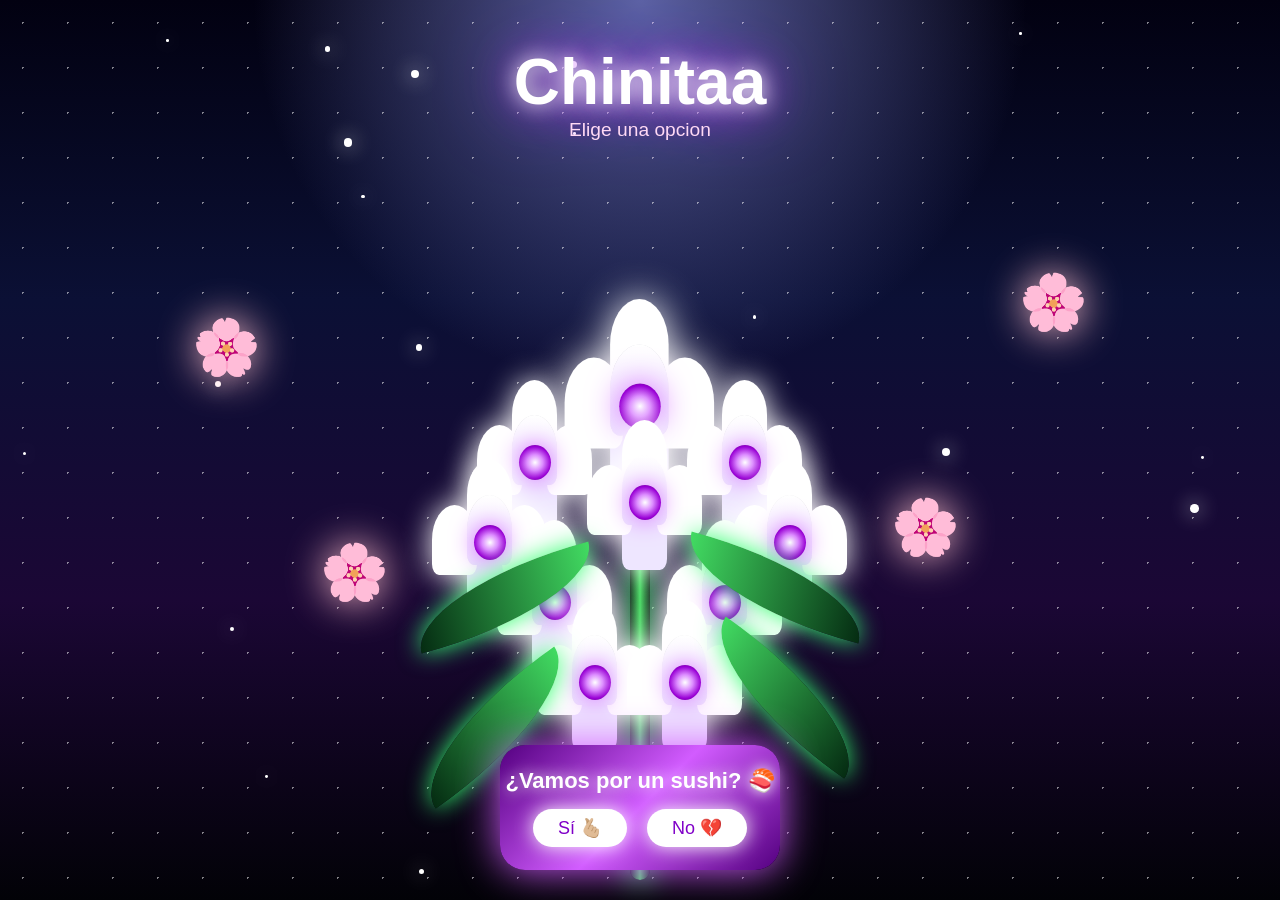
<file: index.html>
<!DOCTYPE html>
<html lang="es">

<head>

<meta charset="UTF-8">

<meta name="viewport" content="width=device-width, initial-scale=1.0">

<title>Mirizz 💐</title>

<link rel="stylesheet" href="style.css">

</head>


<body>


<div id="background"></div>

<div id="stars"></div>



<!-- FLORES DE FONDO -->

<div class="floatingFlowers">

<div class="smallFlower f1">🌸</div>

<div class="smallFlower f2">🌸</div>

<div class="smallFlower f3">🌸</div>

<div class="smallFlower f4">🌸</div>

</div>




<!-- EFECTOS -->

<div id="particles"></div>

<div id="hearts"></div>





<!-- RAMO -->

<div class="bouquet">


<div class="stems"></div>



<div class="orchid o1"></div>

<div class="orchid o2"></div>

<div class="orchid o3"></div>

<div class="orchid o4"></div>

<div class="orchid o5"></div>

<div class="orchid o6"></div>

<div class="orchid o7"></div>

<div class="orchid o8"></div>

<div class="orchid o9"></div>

<div class="orchid o10"></div>




<div class="leaf l1"></div>

<div class="leaf l2"></div>

<div class="leaf l3"></div>

<div class="leaf l4"></div>




<!-- PREGUNTA -->


<div class="invite">


<div class="ribbon">


<h2>
¿Vamos por un sushi? 🍣
</h2>



<div class="buttons">


<button onclick="irSushi()">

Sí 🫰🏼

</button>



<button onclick="irNo()">

No 💔

</button>



</div>


</div>


</div>



</div>







<div class="message">


<h1>
Chinitaa
</h1>


<p>
Elige una opcion 
</p>


</div>






<script src="script.js"></script>


</body>

</html>
</file>
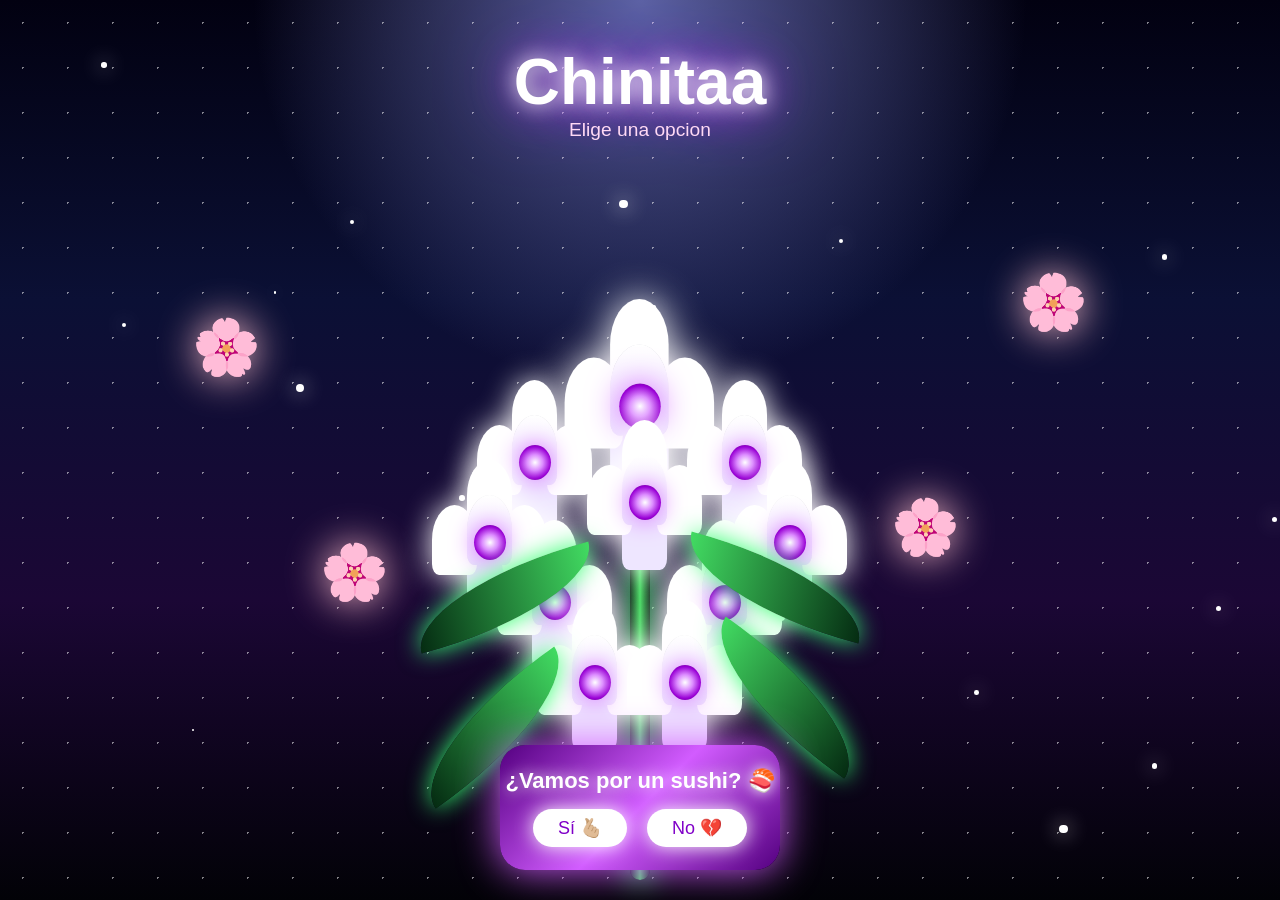
<file: chinita/index.html>
<!DOCTYPE html>
<html lang="es">

<head>

<meta charset="UTF-8">

<meta name="viewport" content="width=device-width, initial-scale=1.0">

<title>Mirizz 💐</title>

<link rel="stylesheet" href="style.css">

</head>


<body>


<div id="background"></div>

<div id="stars"></div>



<!-- FLORES DE FONDO -->

<div class="floatingFlowers">

<div class="smallFlower f1">🌸</div>

<div class="smallFlower f2">🌸</div>

<div class="smallFlower f3">🌸</div>

<div class="smallFlower f4">🌸</div>

</div>




<!-- EFECTOS -->

<div id="particles"></div>

<div id="hearts"></div>





<!-- RAMO -->

<div class="bouquet">


<div class="stems"></div>



<div class="orchid o1"></div>

<div class="orchid o2"></div>

<div class="orchid o3"></div>

<div class="orchid o4"></div>

<div class="orchid o5"></div>

<div class="orchid o6"></div>

<div class="orchid o7"></div>

<div class="orchid o8"></div>

<div class="orchid o9"></div>

<div class="orchid o10"></div>




<div class="leaf l1"></div>

<div class="leaf l2"></div>

<div class="leaf l3"></div>

<div class="leaf l4"></div>




<!-- PREGUNTA -->


<div class="invite">


<div class="ribbon">


<h2>
¿Vamos por un sushi? 🍣
</h2>



<div class="buttons">


<button onclick="irSushi()">

Sí 🫰🏼

</button>



<button onclick="irNo()">

No 💔

</button>



</div>


</div>


</div>



</div>







<div class="message">


<h1>
Chinitaa
</h1>


<p>
Elige una opcion 
</p>


</div>






<script src="script.js"></script>


</body>

</html>
</file>
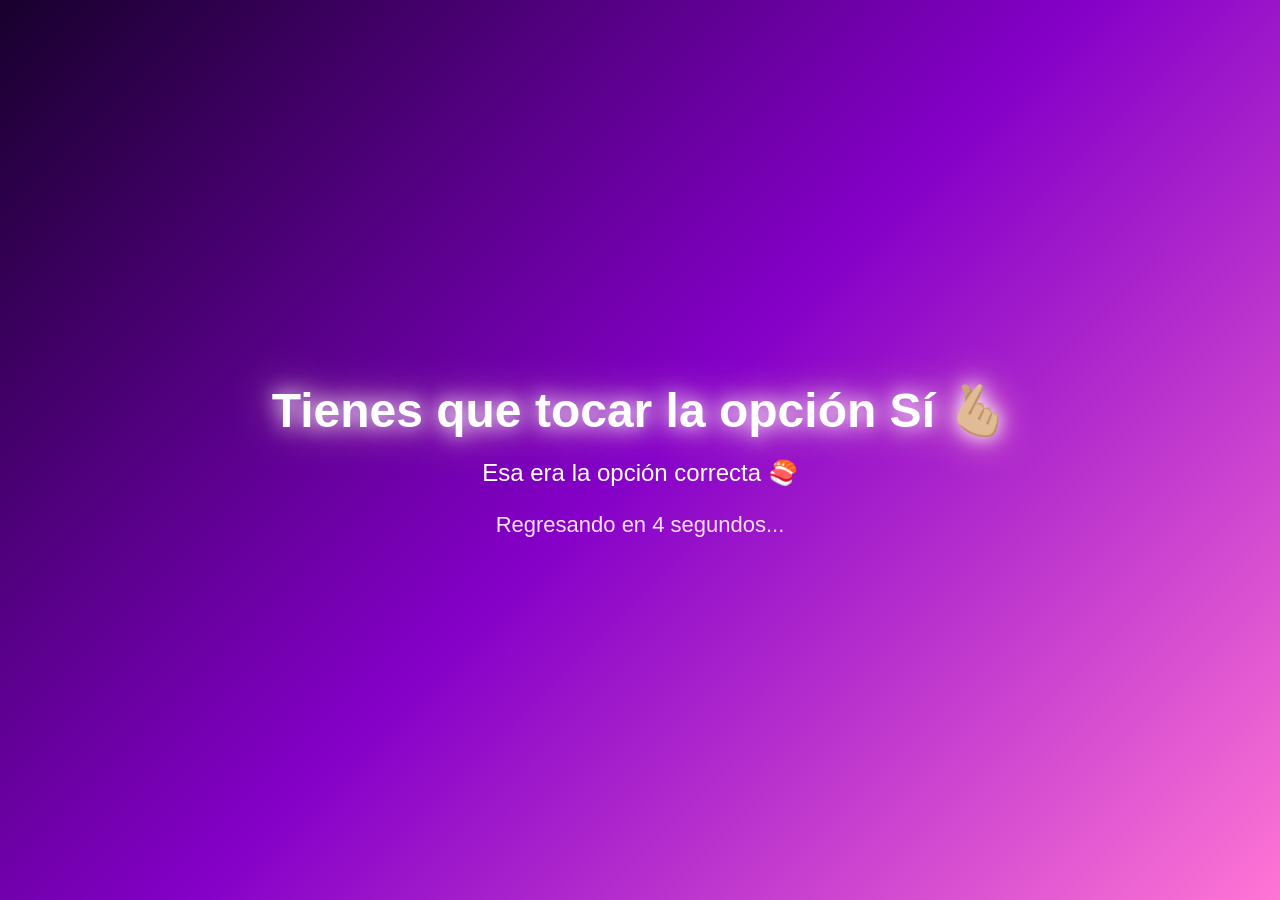
<file: no.html>
<!DOCTYPE html>

<html lang="es">

<head>

<meta charset="UTF-8">

<meta name="viewport" content="width=device-width, initial-scale=1.0">

<title>Ups </title>



<style>


*{

margin:0;

padding:0;

box-sizing:border-box;

}



body{


height:100vh;


overflow:hidden;


display:flex;


justify-content:center;


align-items:center;


font-family:'Poppins',sans-serif;



background:


linear-gradient(

135deg,

#18002d,

#8500c8,

#ff75d5

);



color:white;


text-align:center;


}




.container{


animation:

entrada 1s ease;


}




.heart{


font-size:100px;


animation:

latido 1s infinite;


filter:

drop-shadow(

0 0 25px pink

);


}





h1{


font-size:3rem;


margin-top:20px;



text-shadow:


0 0 20px white,


0 0 40px pink;


}





p{


font-size:1.5rem;


margin-top:20px;


}





.timer{


margin-top:25px;


font-size:22px;


color:#ffe1ff;


}





@keyframes entrada{


from{


opacity:0;


transform:scale(.3);


}


to{


opacity:1;


transform:scale(1);


}


}




@keyframes latido{


50%{


transform:scale(1.2);


}


}



</style>


</head>



<body>



<div class="container">


<div class="heart">



</div>


<h1>

Tienes que tocar la opción Sí 🫰🏼

</h1>



<p>

Esa era la opción correcta 🍣

</p>



<div class="timer">

Regresando en <span id="segundos">5</span> segundos...

</div>



</div>







<script>


let tiempo = 5;


let contador = 
document.getElementById("segundos");



let intervalo = setInterval(()=>{


tiempo--;


contador.innerHTML = tiempo;



if(tiempo <= 0){


clearInterval(intervalo);



window.location.href="index.html";


}



},1000);



</script>



</body>


</html>
</file>
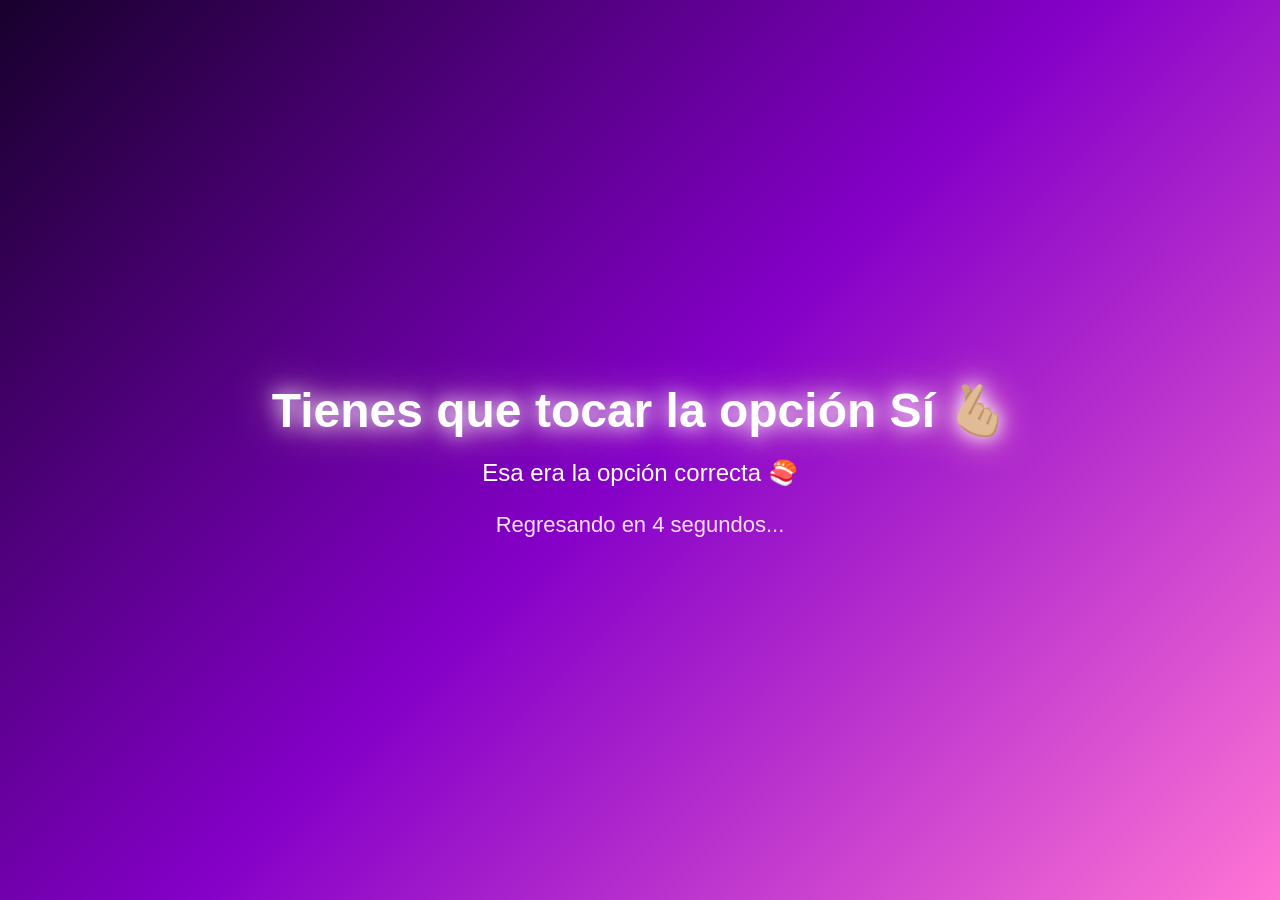
<file: chinita/no.html>
<!DOCTYPE html>

<html lang="es">

<head>

<meta charset="UTF-8">

<meta name="viewport" content="width=device-width, initial-scale=1.0">

<title>Ups </title>



<style>


*{

margin:0;

padding:0;

box-sizing:border-box;

}



body{


height:100vh;


overflow:hidden;


display:flex;


justify-content:center;


align-items:center;


font-family:'Poppins',sans-serif;



background:


linear-gradient(

135deg,

#18002d,

#8500c8,

#ff75d5

);



color:white;


text-align:center;


}




.container{


animation:

entrada 1s ease;


}




.heart{


font-size:100px;


animation:

latido 1s infinite;


filter:

drop-shadow(

0 0 25px pink

);


}





h1{


font-size:3rem;


margin-top:20px;



text-shadow:


0 0 20px white,


0 0 40px pink;


}





p{


font-size:1.5rem;


margin-top:20px;


}





.timer{


margin-top:25px;


font-size:22px;


color:#ffe1ff;


}





@keyframes entrada{


from{


opacity:0;


transform:scale(.3);


}


to{


opacity:1;


transform:scale(1);


}


}




@keyframes latido{


50%{


transform:scale(1.2);


}


}



</style>


</head>



<body>



<div class="container">


<div class="heart">



</div>


<h1>

Tienes que tocar la opción Sí 🫰🏼

</h1>



<p>

Esa era la opción correcta 🍣

</p>



<div class="timer">

Regresando en <span id="segundos">5</span> segundos...

</div>



</div>







<script>


let tiempo = 5;


let contador = 
document.getElementById("segundos");



let intervalo = setInterval(()=>{


tiempo--;


contador.innerHTML = tiempo;



if(tiempo <= 0){


clearInterval(intervalo);



window.location.href="index.html";


}



},1000);



</script>



</body>


</html>
</file>
<file: style.css>
*{
margin:0;
padding:0;
box-sizing:border-box;
}


body{

height:100vh;

overflow:hidden;

font-family:'Poppins',sans-serif;

background:#020111;

}



/* ==========================
             FONDO
========================== */


#background{

position:fixed;

inset:0;


background:

radial-gradient(
circle at center top,
#5c62a5,
transparent 35%
),

linear-gradient(
to bottom,
#020111,
#0b1035,
#1b0735,
#020207
);


z-index:-10;

}





#stars{

position:absolute;

inset:0;


background-image:

radial-gradient(
white 1px,
transparent 1px
);


background-size:45px 45px;


opacity:.5;


animation:

starsMove 20s linear infinite;


}


@keyframes starsMove{

from{

transform:translateY(0);

}


to{

transform:translateY(60px);

}

}






/* ==========================
      FLORES ATRAS
========================== */


.floatingFlowers{

position:absolute;

inset:0;

z-index:2;

}



.smallFlower{

position:absolute;

font-size:55px;


filter:

drop-shadow(
0 0 20px pink
);


animation:

jumpFlower 4s infinite;


}


.f1{

left:15%;

top:35%;

}


.f2{

right:15%;

top:30%;

}


.f3{

left:25%;

top:60%;

}


.f4{

right:25%;

top:55%;

}



@keyframes jumpFlower{


50%{

transform:

translateY(-90px)

rotate(180deg);


}

}








/* ==========================
           TITULO
========================== */


.message{

position:absolute;

top:5%;

width:100%;

text-align:center;

z-index:50;


}



.message h1{


font-size:4rem;


color:white;



text-shadow:


0 0 20px white,

0 0 45px #d65cff,

0 0 80px #8500ff;



animation:pulse 2.5s infinite;


}



.message p{


color:#ffd9f5;

font-size:1.2rem;


}





/* ==========================
             RAMO
========================== */


.bouquet{


position:absolute;


bottom:20px;


left:50%;


transform:translateX(-50%);


width:500px;


height:560px;


z-index:20;


}






/* TALLOS */


.stems{


position:absolute;


bottom:0;


left:50%;



width:20px;


height:320px;



background:


linear-gradient(

90deg,

#052b12,

#45dd61,

#052b12

);



border-radius:20px;



transform:translateX(-50%);



box-shadow:

0 0 30px #35ff60;


}








/* ==========================
       ORQUIDEAS
========================== */


.orchid{


position:absolute;


width:110px;


height:100px;


animation:

flowerMove 5s infinite ease-in-out;


}




.orchid::before{


content:"";


position:absolute;



width:45px;


height:70px;


left:32px;


top:15px;



background:


linear-gradient(

180deg,

white,

#eee8ff

);



border-radius:

80% 80% 25% 25%;



box-shadow:


35px 10px white,

-35px 10px white,

0 -35px white,

0 45px #eee6ff;



filter:

drop-shadow(
0 0 15px white
);



}




.orchid::after{


content:"";


position:absolute;



width:32px;


height:35px;


left:39px;


top:45px;



background:


radial-gradient(

circle,

white,

#dc8cff,

#9900d5,

#43005c

);



border-radius:50%;



box-shadow:

0 0 25px #d15cff;


}






/* UBICACIONES */


.o1{

top:20px;

left:195px;

transform:scale(1.3);

}



.o2{

top:80px;

left:90px;

}


.o3{

top:80px;

right:90px;

}


.o4{

top:160px;

left:45px;

}


.o5{

top:160px;

right:45px;

}


.o6{

top:220px;

left:110px;

}


.o7{

top:220px;

right:110px;

}


.o8{

top:300px;

left:150px;

}


.o9{

top:300px;

right:150px;

}


.o10{

top:120px;

left:200px;

}








/* ==========================
           HOJAS
========================== */


.leaf{


position:absolute;


width:190px;


height:65px;



background:


linear-gradient(

90deg,

#052c12,

#42db62

);



border-radius:

100% 0 100% 0;



box-shadow:

0 0 25px #35ff70;


}



.l1{

bottom:120px;

left:10px;

transform:rotate(-35deg);

}



.l2{

bottom:150px;

right:10px;

transform:

scaleX(-1)

rotate(-35deg);

}



.l3{

bottom:250px;

left:20px;

transform:rotate(-15deg);

}



.l4{

bottom:260px;

right:20px;

transform:

scaleX(-1)

rotate(-15deg);

}









/* ==========================
        INVITACION
========================== */


.invite{


position:absolute;


bottom:10px;


left:50%;


transform:translateX(-50%);



z-index:150;


}



.ribbon{


width:280px;


height:125px;



background:


linear-gradient(

135deg,

#540080,

#d25cff,

#540080

);



border-radius:25px;



display:flex;


flex-direction:column;


justify-content:center;


align-items:center;



box-shadow:

0 0 40px #d35cff;


}




.ribbon h2{


color:white;


font-size:22px;


margin-bottom:15px;


text-shadow:

0 0 15px white;


}




.buttons{


display:flex;

gap:20px;


}




.buttons button{


padding:8px 25px;


border:none;


border-radius:30px;


font-size:18px;


cursor:pointer;



background:white;


color:#8000c8;



box-shadow:

0 0 20px white;



transition:.3s;


}



.buttons button:hover{


transform:scale(1.15);


background:#ffd6ff;


}








/* ==========================
        EFECTOS
========================== */


.heart{

position:absolute;


color:#ff79d5;


text-shadow:

0 0 20px pink;


animation:

floatHeart linear forwards;


z-index:100;


}



.loveFirework{


position:absolute;


font-size:35px;


color:#ff8ee8;


animation:

heartExplosion 1.5s forwards;


}



.firework{


position:absolute;


width:7px;

height:7px;


background:white;


border-radius:50%;


animation:

explode 1s forwards;


}



.particle{


position:absolute;


width:5px;


height:5px;


border-radius:50%;


background:white;


box-shadow:

0 0 20px white;


}





@keyframes pulse{


50%{

transform:scale(1.08);

}

}



@keyframes flowerMove{


50%{

transform:

translateY(-12px)

rotate(8deg);

}

}



@keyframes floatHeart{


100%{


transform:

translateY(-110vh)

rotate(360deg);



opacity:0;


}

}




@keyframes heartExplosion{


100%{


transform:

translate(var(--hx),var(--hy));

opacity:0;


}

}




@keyframes explode{


100%{


transform:

translate(var(--x),var(--y));

opacity:0;


}

}




@media(max-width:768px){


.message h1{

font-size:2.5rem;

}


.bouquet{

transform:

translateX(-50%)

scale(.75);


}


}
</file>
<file: chinita/style.css>
*{
margin:0;
padding:0;
box-sizing:border-box;
}


body{

height:100vh;

overflow:hidden;

font-family:'Poppins',sans-serif;

background:#020111;

}



/* ==========================
             FONDO
========================== */


#background{

position:fixed;

inset:0;


background:

radial-gradient(
circle at center top,
#5c62a5,
transparent 35%
),

linear-gradient(
to bottom,
#020111,
#0b1035,
#1b0735,
#020207
);


z-index:-10;

}





#stars{

position:absolute;

inset:0;


background-image:

radial-gradient(
white 1px,
transparent 1px
);


background-size:45px 45px;


opacity:.5;


animation:

starsMove 20s linear infinite;


}


@keyframes starsMove{

from{

transform:translateY(0);

}


to{

transform:translateY(60px);

}

}






/* ==========================
      FLORES ATRAS
========================== */


.floatingFlowers{

position:absolute;

inset:0;

z-index:2;

}



.smallFlower{

position:absolute;

font-size:55px;


filter:

drop-shadow(
0 0 20px pink
);


animation:

jumpFlower 4s infinite;


}


.f1{

left:15%;

top:35%;

}


.f2{

right:15%;

top:30%;

}


.f3{

left:25%;

top:60%;

}


.f4{

right:25%;

top:55%;

}



@keyframes jumpFlower{


50%{

transform:

translateY(-90px)

rotate(180deg);


}

}








/* ==========================
           TITULO
========================== */


.message{

position:absolute;

top:5%;

width:100%;

text-align:center;

z-index:50;


}



.message h1{


font-size:4rem;


color:white;



text-shadow:


0 0 20px white,

0 0 45px #d65cff,

0 0 80px #8500ff;



animation:pulse 2.5s infinite;


}



.message p{


color:#ffd9f5;

font-size:1.2rem;


}





/* ==========================
             RAMO
========================== */


.bouquet{


position:absolute;


bottom:20px;


left:50%;


transform:translateX(-50%);


width:500px;


height:560px;


z-index:20;


}






/* TALLOS */


.stems{


position:absolute;


bottom:0;


left:50%;



width:20px;


height:320px;



background:


linear-gradient(

90deg,

#052b12,

#45dd61,

#052b12

);



border-radius:20px;



transform:translateX(-50%);



box-shadow:

0 0 30px #35ff60;


}








/* ==========================
       ORQUIDEAS
========================== */


.orchid{


position:absolute;


width:110px;


height:100px;


animation:

flowerMove 5s infinite ease-in-out;


}




.orchid::before{


content:"";


position:absolute;



width:45px;


height:70px;


left:32px;


top:15px;



background:


linear-gradient(

180deg,

white,

#eee8ff

);



border-radius:

80% 80% 25% 25%;



box-shadow:


35px 10px white,

-35px 10px white,

0 -35px white,

0 45px #eee6ff;



filter:

drop-shadow(
0 0 15px white
);



}




.orchid::after{


content:"";


position:absolute;



width:32px;


height:35px;


left:39px;


top:45px;



background:


radial-gradient(

circle,

white,

#dc8cff,

#9900d5,

#43005c

);



border-radius:50%;



box-shadow:

0 0 25px #d15cff;


}






/* UBICACIONES */


.o1{

top:20px;

left:195px;

transform:scale(1.3);

}



.o2{

top:80px;

left:90px;

}


.o3{

top:80px;

right:90px;

}


.o4{

top:160px;

left:45px;

}


.o5{

top:160px;

right:45px;

}


.o6{

top:220px;

left:110px;

}


.o7{

top:220px;

right:110px;

}


.o8{

top:300px;

left:150px;

}


.o9{

top:300px;

right:150px;

}


.o10{

top:120px;

left:200px;

}








/* ==========================
           HOJAS
========================== */


.leaf{


position:absolute;


width:190px;


height:65px;



background:


linear-gradient(

90deg,

#052c12,

#42db62

);



border-radius:

100% 0 100% 0;



box-shadow:

0 0 25px #35ff70;


}



.l1{

bottom:120px;

left:10px;

transform:rotate(-35deg);

}



.l2{

bottom:150px;

right:10px;

transform:

scaleX(-1)

rotate(-35deg);

}



.l3{

bottom:250px;

left:20px;

transform:rotate(-15deg);

}



.l4{

bottom:260px;

right:20px;

transform:

scaleX(-1)

rotate(-15deg);

}









/* ==========================
        INVITACION
========================== */


.invite{


position:absolute;


bottom:10px;


left:50%;


transform:translateX(-50%);



z-index:150;


}



.ribbon{


width:280px;


height:125px;



background:


linear-gradient(

135deg,

#540080,

#d25cff,

#540080

);



border-radius:25px;



display:flex;


flex-direction:column;


justify-content:center;


align-items:center;



box-shadow:

0 0 40px #d35cff;


}




.ribbon h2{


color:white;


font-size:22px;


margin-bottom:15px;


text-shadow:

0 0 15px white;


}




.buttons{


display:flex;

gap:20px;


}




.buttons button{


padding:8px 25px;


border:none;


border-radius:30px;


font-size:18px;


cursor:pointer;



background:white;


color:#8000c8;



box-shadow:

0 0 20px white;



transition:.3s;


}



.buttons button:hover{


transform:scale(1.15);


background:#ffd6ff;


}








/* ==========================
        EFECTOS
========================== */


.heart{

position:absolute;


color:#ff79d5;


text-shadow:

0 0 20px pink;


animation:

floatHeart linear forwards;


z-index:100;


}



.loveFirework{


position:absolute;


font-size:35px;


color:#ff8ee8;


animation:

heartExplosion 1.5s forwards;


}



.firework{


position:absolute;


width:7px;

height:7px;


background:white;


border-radius:50%;


animation:

explode 1s forwards;


}



.particle{


position:absolute;


width:5px;


height:5px;


border-radius:50%;


background:white;


box-shadow:

0 0 20px white;


}





@keyframes pulse{


50%{

transform:scale(1.08);

}

}



@keyframes flowerMove{


50%{

transform:

translateY(-12px)

rotate(8deg);

}

}



@keyframes floatHeart{


100%{


transform:

translateY(-110vh)

rotate(360deg);



opacity:0;


}

}




@keyframes heartExplosion{


100%{


transform:

translate(var(--hx),var(--hy));

opacity:0;


}

}




@keyframes explode{


100%{


transform:

translate(var(--x),var(--y));

opacity:0;


}

}




@media(max-width:768px){


.message h1{

font-size:2.5rem;

}


.bouquet{

transform:

translateX(-50%)

scale(.75);


}


}
</file>
